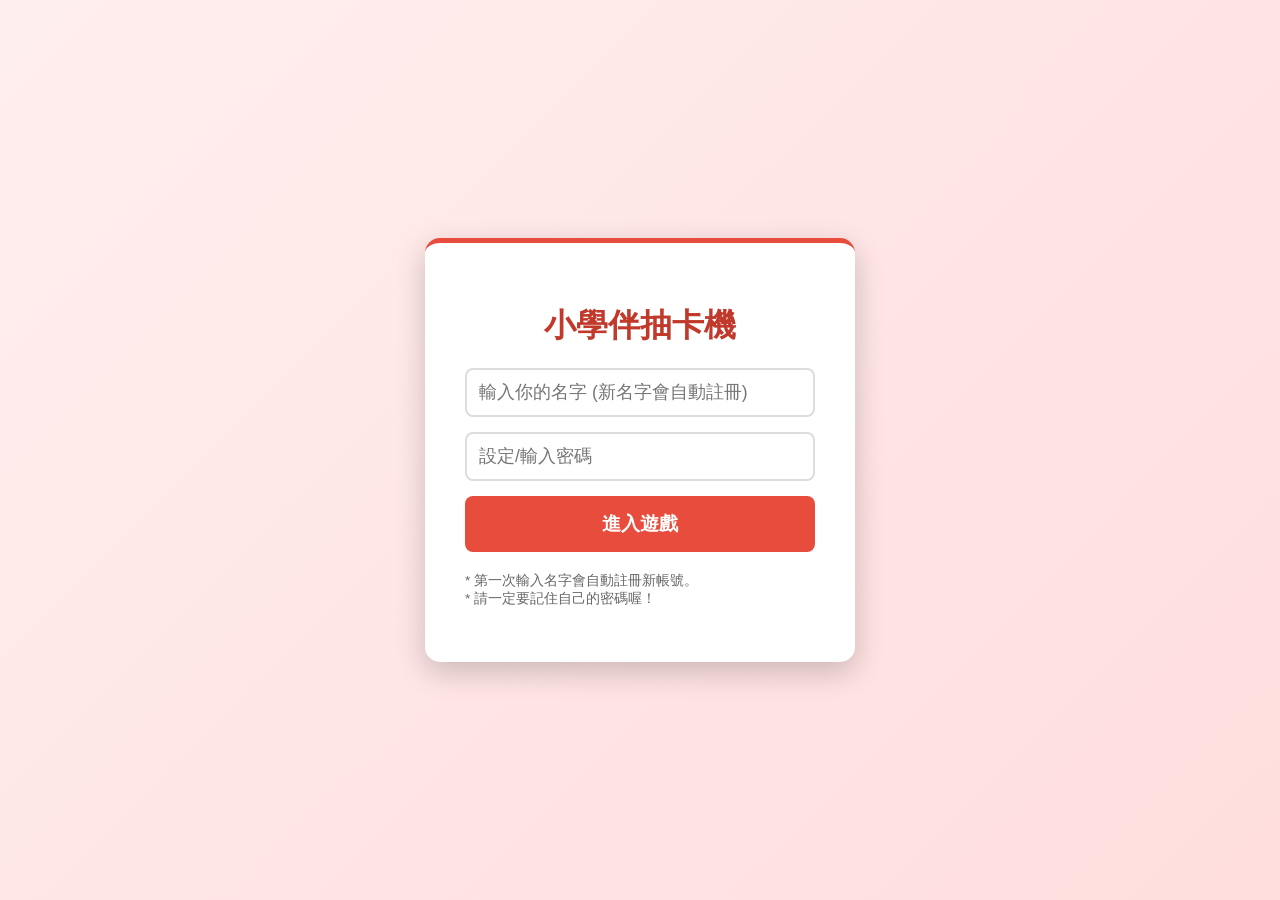
<file: index.html>
<!DOCTYPE html>
<html lang="zh-TW">
<head>
    <meta charset="UTF-8">
    <meta name="viewport" content="width=device-width, initial-scale=1.0">
    <title>小學伴CPBL抽卡機</title>
    <link rel="stylesheet" href="style.css">
</head>
<body>

    <div id="login-screen" class="login-wrapper">
        <div class="login-box">
            <h1 style="color: #C0392B; margin-bottom: 20px;">小學伴抽卡機</h1>
            <input type="text" id="login-username" placeholder="輸入你的名字 (新名字會自動註冊)">
            <input type="password" id="login-password" placeholder="設定/輸入密碼">
            <button id="btn-login">進入遊戲</button>
            <p id="login-message" style="color: red; margin-top: 15px; font-weight: bold;"></p>
            <p style="font-size: 0.85em; color: #666; margin-top: 20px; text-align: left;">
                * 第一次輸入名字會自動註冊新帳號。<br>
                * 請一定要記住自己的密碼喔！
            </p>
        </div>
    </div>

    <div id="main-app" class="main-container" style="display: none;">
        
        <header class="main-header">
            <h1>小學伴CPBL抽卡機 <span id="current-user-display" style="font-size: 0.5em; color: #FFE; background: rgba(0,0,0,0.2); padding: 5px 10px; border-radius: 10px; vertical-align: middle; margin-left: 10px;"></span></h1>
            <nav class="view-switcher">
                <button id="show-gacha-btn" class="active">前往抽卡</button>
                <button id="show-collection-btn">我的卡冊</button>
            </nav>
        </header>

        <div id="gacha-view" class="view-panel">
            <div class="gacha-container">
                <div class="token-info">
                    你現在有 <span id="token-display">...</span> 枚代幣
                </div>
                <div class="draw-buttons">
                    <button id="draw-button">抽卡一次 (消耗 10 枚)</button>
                    <button id="draw-10x-button">十連抽 (消耗 100 枚)</button>
                </div>
                <div id="animation-wrapper">
                    點擊按鈕開始抽卡！
                </div>
            </div>

            <div class="admin-panel">
                <h3>老師專用控制台</h3>
                <input type="text" id="admin-code" placeholder="輸入代幣密碼">
                <button id="admin-submit">兌換</button>
                <p id="admin-message"></p>
            </div>
        </div> 

        <div id="collection-view" class="view-panel" style="display: none;">
            <div class="collection-stats">
                總收藏進度： <span id="collection-progress">0 / 96</span>
            </div>

            <div class="team-section" id="team-brothers">
                <h2><img src="images/iloveimg-converted/chinatrust-brothers.jpg" class="team-logo"> 中信兄弟</h2>
                <h3 class="rarity-header rarity-SSR">SSR 卡</h3>
                <div class="card-collection-grid" id="collection-brothers-SSR"></div>
                <h3 class="rarity-header rarity-SR">SR 卡</h3>
                <div class="card-collection-grid" id="collection-brothers-SR"></div>
                <h3 class="rarity-header rarity-R">R 卡</h3>
                <div class="card-collection-grid" id="collection-brothers-R"></div>
                <h3 class="rarity-header rarity-N">N 卡</h3>
                <div class="card-collection-grid" id="collection-brothers-N"></div>
            </div>

            <div class="team-section" id="team-lions">
                <h2><img src="images/iloveimg-converted/uni-president-7-ele.jpg" class="team-logo"> 統一7-ELEVEn獅</h2>
                <h3 class="rarity-header rarity-SSR">SSR 卡</h3>
                <div class="card-collection-grid" id="collection-lions-SSR"></div>
                <h3 class="rarity-header rarity-SR">SR 卡</h3>
                <div class="card-collection-grid" id="collection-lions-SR"></div>
                <h3 class="rarity-header rarity-R">R 卡</h3>
                <div class="card-collection-grid" id="collection-lions-R"></div>
                <h3 class="rarity-header rarity-N">N 卡</h3>
                <div class="card-collection-grid" id="collection-lions-N"></div>
            </div>
            
            <div class="team-section" id="team-monkeys">
                <h2><img src="images/iloveimg-converted/Logo_monkeys.jpg" class="team-logo"> 樂天桃猿</h2>
                <h3 class="rarity-header rarity-SSR">SSR 卡</h3>
                <div class="card-collection-grid" id="collection-monkeys-SSR"></div>
                <h3 class="rarity-header rarity-SR">SR 卡</h3>
                <div class="card-collection-grid" id="collection-monkeys-SR"></div>
                <h3 class="rarity-header rarity-R">R 卡</h3>
                <div class="card-collection-grid" id="collection-monkeys-R"></div>
                <h3 class="rarity-header rarity-N">N 卡</h3>
                <div class="card-collection-grid" id="collection-monkeys-N"></div>
            </div>

            <div class="team-section" id="team-guardians">
                <h2><img src="images/iloveimg-converted/Fubon_Guardians_logo.svg.jpg" class="team-logo"> 富邦悍將</h2>
                <h3 class="rarity-header rarity-SSR">SSR 卡</h3>
                <div class="card-collection-grid" id="collection-guardians-SSR"></div>
                <h3 class="rarity-header rarity-SR">SR 卡</h3>
                <div class="card-collection-grid" id="collection-guardians-SR"></div>
                <h3 class="rarity-header rarity-R">R 卡</h3>
                <div class="card-collection-grid" id="collection-guardians-R"></div>
                <h3 class="rarity-header rarity-N">N 卡</h3>
                <div class="card-collection-grid" id="collection-guardians-N"></div>
            </div>

            <div class="team-section" id="team-dragons">
                <h2><img src="images/iloveimg-converted/Wei_Chuan_Dragons_logo.jpg" class="team-logo"> 味全龍</h2>
                <h3 class="rarity-header rarity-SSR">SSR 卡</h3>
                <div class="card-collection-grid" id="collection-dragons-SSR"></div>
                <h3 class="rarity-header rarity-SR">SR 卡</h3>
                <div class="card-collection-grid" id="collection-dragons-SR"></div>
                <h3 class="rarity-header rarity-R">R 卡</h3>
                <div class="card-collection-grid" id="collection-dragons-R"></div>
                <h3 class="rarity-header rarity-N">N 卡</h3>
                <div class="card-collection-grid" id="collection-dragons-N"></div>
            </div>

            <div class="team-section" id="team-hawks">
                <h2><img src="images/iloveimg-converted/cropped-Hawks-1.jpg" class="team-logo"> 台鋼雄鷹</h2>
                <h3 class="rarity-header rarity-SSR">SSR 卡</h3>
                <div class="card-collection-grid" id="collection-hawks-SSR"></div>
                <h3 class="rarity-header rarity-SR">SR 卡</h3>
                <div class="card-collection-grid" id="collection-hawks-SR"></div>
                <h3 class="rarity-header rarity-R">R 卡</h3>
                <div class="card-collection-grid" id="collection-hawks-R"></div>
                <h3 class="rarity-header rarity-N">N 卡</h3>
                <div class="card-collection-grid" id="collection-hawks-N"></div>
            </div>

        </div> 
    </div>

    <script src="script.js"></script>
</body>
</html>
</file>
<file: style.css>
/* --- 基本設定 --- */
body {
    font-family: Arial, sans-serif;
    background: linear-gradient(135deg, #FFEEEE 0%, #FFDDDD 100%); /* 紅色系背景 */
    margin: 0;
    padding: 20px;
    box-sizing: border-box;
}

.main-container {
    max-width: 900px;
    margin: 0 auto;
    background-color: white;
    border-radius: 12px;
    box-shadow: 0 5px 20px rgba(0,0,0,0.08);
    overflow: hidden;
}

/* --- 頂部標題和切換按鈕 --- */
.main-header {
    background: linear-gradient(135deg, #E74C3C, #C0392B); /* 紅色漸層 */
    color: white;
    padding: 20px;
    text-align: center;
    border-bottom: 4px solid #FADBD8; /* 淡紅色底線 */
}
.main-header h1 { margin: 0 0 15px 0; font-size: 1.8em; }
.view-switcher button {
    background-color: #E74C3C; /* 紅色 */
    color: white;
    border: none; /* 移除邊框 */
    padding: 10px 20px;
    font-size: 1em;
    border-radius: 20px;
    cursor: pointer;
    margin: 0 5px;
    transition: all 0.3s;
}
.view-switcher button:hover { background-color: #C0392B; } /* 深紅色 */
.view-switcher button.active { background-color: #C0392B; color: white; } /* 深紅色底，白色字 */

/* --- 介面面板 --- */
.view-panel { padding: 20px 30px; }

/* --- 抽卡區 (Gacha View) --- */
.gacha-container {
    text-align: center;
    padding: 20px;
    border: 1px dashed #ddd;
    border-radius: 8px;
    margin-bottom: 20px;
}
.token-info {
    font-size: 1.3em;
    margin: 1em 0;
    color: #C0392B; /* 深紅色 */
}
#token-display {
    font-weight: bold;
    color: #E74C3C; /* 紅色 */
    font-size: 1.2em;
}

/* 按鈕容器 */
.draw-buttons {
    display: flex;
    justify-content: center;
    gap: 15px;
    margin-bottom: 30px;
}

/* 單抽按鈕 */
#draw-button {
    background-color: #E74C3C; /* 紅色 */
    color: white;
    border: none;
    padding: 12px 25px;
    font-size: 1.1em;
    border-radius: 8px;
    cursor: pointer;
    transition: background-color 0.3s ease, transform 0.2s ease;
    box-shadow: 0 5px 15px rgba(0, 0, 0, 0.15);
    font-weight: bold;
    margin-bottom: 0;
}
#draw-button:hover:not(:disabled) {
    background-color: #C0392B; /* 深紅色 */
}
#draw-button:disabled {
    background-color: #cccccc;
    cursor: not-allowed;
    box-shadow: none;
}

/* 十連抽按鈕 */
#draw-10x-button {
    background-color: #DAA520; /* 金色 */
    color: white;
    border: none;
    padding: 12px 25px;
    font-size: 1.1em;
    border-radius: 8px;
    cursor: pointer;
    transition: background-color 0.3s ease, transform 0.2s ease;
    box-shadow: 0 5px 15px rgba(0, 0, 0, 0.15);
    font-weight: bold;
}
#draw-10x-button:hover:not(:disabled) {
    background-color: #B8860B; /* 深金色 */
    transform: translateY(-3px);
}
#draw-10x-button:disabled {
    background-color: #cccccc;
    cursor: not-allowed;
    box-shadow: none;
}


/* 動畫/結果區 */
#animation-wrapper {
    min-height: 350px;
    display: flex;
    flex-wrap: wrap;
    justify-content: center;
    align-items: center;
    gap: 15px;
    background-color: #f0f0f0;
    border-radius: 8px;
    padding: 20px;
    box-shadow: inset 0 0 10px rgba(0, 0, 0, 0.08);
}

/* 揭曉時的大卡片樣式 */
.card {
    width: 150px;
    height: 210px;
    border: 4px solid #333;
    border-radius: 10px;
    display: flex;
    justify-content: center;
    align-items: center;
    color: white;
    box-shadow: 0 5px 15px rgba(0,0,0,0.2);
    padding: 0;
    box-sizing: border-box;
    background-size: cover;
    background-position: center;
    position: relative;
    background-color: #333;
    overflow: hidden;
}
.card img {
    width: 100%;
    height: 100%;
    object-fit: cover;
    border-radius: 6px;
}

/* 老師控制台 */
.admin-panel {
    margin-top: 1.5em;
    background-color: #fafafa;
    border: 1px solid #eee;
    padding: 1em;
    border-radius: 5px;
    text-align: center;
}
.admin-panel input { padding: 8px; border: 1px solid #ddd; border-radius: 4px; margin-right: 5px; }
.admin-panel button {
    padding: 8px 12px;
    font-size: 0.9em;
    background-color: #E74C3C; /* 紅色背景 */
    color: white;            /* 白色文字 */
    border: none;            /* 移除預設邊框 */
    border-radius: 5px;      /* 加上圓角 */
    cursor: pointer;         /* 滑鼠移過去變手指 */
    transition: background-color 0.3s ease; /* 平滑的顏色過渡效果 */
}
.admin-panel button:hover {
    background-color: #C0392B; /* 深紅色 */
}


/* --- 卡冊區 (Collection View) --- */
.collection-stats {
    text-align: center;
    font-size: 1.2em;
    margin-bottom: 20px;
    padding: 10px;
    background-color: #f9f9f9;
    border-radius: 8px;
}
#collection-progress { font-weight: bold; color: #E74C3C; } /* 紅色 */

.team-section { margin-bottom: 25px; }
.team-section h2 {
    display: flex;
    align-items: center;
    font-size: 1.5em;
    color: #C0392B; /* 深紅色 */
    border-bottom: 3px solid #E74C3C; /* 紅色底線 */
    padding-bottom: 10px;
}
.team-logo { width: 32px; height: 32px; margin-right: 10px; }

/* 稀有度標題 */
.rarity-header {
    font-size: 1.2em;
    padding: 5px 10px;
    border-radius: 5px;
    color: white;
    margin: 15px 0 10px 0;
    text-shadow: 1px 1px 2px rgba(0,0,0,0.3);
}
.rarity-N { background-color: #007bff; } /* 藍 */
.rarity-R { background-color: #9933cc; } /* 紫 */
.rarity-SR { background-color: #e6a800; } /* 金 */
.rarity-SSR { background: linear-gradient(45deg, #ff0000, #ff7f00, #ffff00, #00ff00, #0000ff, #8b00ff); } /* 彩 */


/* 卡冊網格 (書櫃背景) */
.card-collection-grid {
    display: grid;
    grid-template-columns: repeat(auto-fill, minmax(100px, 1fr));
    gap: 20px;
    background-image: url('bookshelf_bg.jpg'); /* 保留書櫃背景 */
    background-size: cover;
    background-position: center;
    min-height: 150px;
    padding: 15px;
    border-radius: 8px;
    box-shadow: inset 0 0 15px rgba(0,0,0,0.3);
}


/* 卡片外框 (卡冊 & 十連抽共用) */
.card-small-wrapper {
    position: relative;
    aspect-ratio: 2 / 3; /* 高寬比 */
    border-radius: 8px;
    box-shadow: 1px 1px 3px rgba(0,0,0,0.2);
    transition: all 0.2s ease-out;
    border: 3px solid #333; /* 預設邊框 */
}
.card-small-wrapper:hover {
    transform: scale(1.08);
    z-index: 10;
}

/* 小卡片內部 (圖片) (卡冊 & 十連抽共用) */
.card-small-inner {
    width: 100%;
    height: 100%;
    border-radius: 5px;
    box-sizing: border-box;
    display: flex;
    justify-content: center;
    align-items: center;
    text-align: center;
    background-size: cover;
    background-position: center;
    position: relative;
    background-color: #333;
    overflow: hidden; /* 內部圖片裁切 */
}
.card-small-inner img {
    width: 100%;
    height: 100%;
    object-fit: cover;
    border-radius: 5px;
}

/* 卡片數量角標 (只在卡冊顯示) */
.card-quantity {
    position: absolute;
    bottom: -8px;
    right: -8px;
    background-color: #d9534f;
    color: white;
    font-size: 0.9em;
    font-weight: bold;
    padding: 2px 7px;
    border-radius: 10px;
    border: 2px solid white;
    box-shadow: 0 0 5px rgba(0,0,0,0.5);
    z-index: 5;
}


/* --- 發光邊框 & 黑影 (卡冊 & 十連抽共用) --- */

/* 1. 黑影卡片 */
.card-small-wrapper.card-silhouette {
    border: 3px dashed #777;
    box-shadow: none;
}
.card-small-wrapper.card-silhouette:hover { transform: none; }
.card-small-wrapper.card-silhouette .card-small-inner {
    background: linear-gradient(135deg, #4c4c4c, #2c2c2c);
    color: #aaa;
    font-size: 2em;
}
.card-small-wrapper.card-silhouette .card-small-inner span {
    display: block;
}


/* 2. N卡 - 藍色光 */
.card-small-wrapper.reveal-N, .card.reveal-N {
    border-color: #007bff;
    box-shadow: 0 0 10px 3px rgba(0, 123, 255, 0.7);
}

/* 3. R卡 - 紫色光 */
.card-small-wrapper.reveal-R, .card.reveal-R {
    border-color: #9933cc;
    box-shadow: 0 0 12px 4px rgba(153, 51, 204, 0.8);
}

/* 4. SR卡 - 金色光 */
.card-small-wrapper.reveal-SR, .card.reveal-SR {
    border-color: #ffd700;
    box-shadow: 0 0 15px 5px rgba(255, 215, 0, 0.9);
}

/* 5. SSR卡 - 彩虹光 (漸變動畫) */
.card-small-wrapper.reveal-SSR, .card.reveal-SSR {
    border-color: #ff00ff; /* 基礎顏色 */
    animation: rainbowBorder 2s infinite linear; /* 動畫 */
}

/* 彩虹邊框動畫 */
@keyframes rainbowBorder {
    0%   { box-shadow: 0 0 18px 6px rgba(255,0,0,0.8); border-color: #ff0000; }
    16%  { box-shadow: 0 0 18px 6px rgba(255,165,0,0.8); border-color: #ffa500; }
    33%  { box-shadow: 0 0 18px 6px rgba(255,255,0,0.8); border-color: #ffff00; }
    50%  { box-shadow: 0 0 18px 6px rgba(0,128,0,0.8); border-color: #008000; }
    66%  { box-shadow: 0 0 18px 6px rgba(0,0,255,0.8); border-color: #0000ff; }
    83%  { box-shadow: 0 0 18px 6px rgba(75,0,130,0.8); border-color: #4b0082; }
    100% { box-shadow: 0 0 18px 6px rgba(255,0,0,0.8); border-color: #ff0000; }
}


/* --- 抽卡過場動畫：卡片翻轉漸現 --- */

/* 卡片背面 */
.card-back {
    width: 150px;
    height: 210px;
    border: 4px solid #555;
    border-radius: 10px;
    box-shadow: 0 5px 15px rgba(0,0,0,0.2);
    background: linear-gradient(135deg, #4a4a4a, #2a2a2a);
    display: flex;
    justify-content: center;
    align-items: center;
    font-size: 1.5em;
    color: #eee;
    font-weight: bold;
    perspective: 1000px;
    animation: flipAndFadeOut 1.5s forwards;
}

@keyframes flipAndFadeOut {
    0% { transform: rotateY(0deg); opacity: 1; }
    50% { transform: rotateY(90deg); opacity: 0.8; }
    100% { transform: rotateY(180deg); opacity: 0; display: none; }
}

/* 顯示抽到卡片時的漸現動畫 */
.card.reveal-N,
.card.reveal-R,
.card.reveal-SR,
.card.reveal-SSR { /* 包含 SSR */
    animation-name: fadeInScale;
    animation-duration: 0.8s;
    animation-fill-mode: forwards;
    animation-delay: 1.5s;
    opacity: 0;
}

/* 【重要修正】十連抽結果的小卡片樣式 */
#animation-wrapper .card-small-wrapper {
    width: 100px; /* 【修正】明確指定十連抽結果的卡片寬度 */
    height: 150px; /* 【修正】明確指定十連抽結果的卡片高度 */
    animation: fadeInScale 0.5s ease forwards;
    opacity: 0;
    /* 這裡不再需要指定 border 或 box-shadow，讓全局的 reveal-X 樣式接管 */
}

/* 漸現並縮放動畫 */
@keyframes fadeInScale {
    0% { transform: scale(0.8); opacity: 0; }
    100% { transform: scale(1); opacity: 1; }
}

/* 確保 SSR 的動畫組合正確 (大卡片) */
.card.reveal-SSR {
    animation-name: fadeInScale, rainbowBorder, shake;
    animation-duration: 0.8s, 2s, 0.8s;
    animation-delay: 1.5s, 1.5s, 2.3s;
    animation-fill-mode: forwards, forwards, forwards;
    animation-iteration-count: 1, infinite, 3;
    opacity: 0;
}
/* 十連抽結果中的 SSR 卡片，播放彩虹動畫 */
#animation-wrapper .card-small-wrapper.reveal-SSR {
    animation-name: fadeInScale, rainbowBorder;
    animation-duration: 0.5s, 2s;
    animation-iteration-count: 1, infinite;
    opacity: 0; /* animation-delay 由 script.js 設定 */
}
/* 十連抽結果中的 N, R, SR 卡片不播放彩虹/發光動畫，只漸現 */
#animation-wrapper .card-small-wrapper.reveal-N,
#animation-wrapper .card-small-wrapper.reveal-R,
#animation-wrapper .card-small-wrapper.reveal-SR {
     animation-name: fadeInScale;
     animation-duration: 0.5s;
     animation-iteration-count: 1;
     opacity: 0; /* animation-delay 由 script.js 設定 */
}
/* 十連抽結果不需要顯示數量 */
#animation-wrapper .card-quantity {
    display: none;
}


/* 抖動動畫 */
@keyframes shake {
    0%, 100% { transform: translate(0, 0) rotate(0deg); }
    25% { transform: translate(5px, 0px) rotate(2deg); }
    50% { transform: translate(0, 0) rotate(0deg); }
    75% { transform: translate(-5px, 0px) rotate(-2deg); }
}

/* --- 登入畫面樣式 --- */
.login-wrapper {
    position: fixed;
    top: 0; left: 0; width: 100%; height: 100%;
    background: linear-gradient(135deg, #FFEEEE 0%, #FFDDDD 100%);
    display: flex;
    justify-content: center;
    align-items: center;
    z-index: 1000; 
}

.login-box {
    background-color: white;
    padding: 40px;
    border-radius: 15px;
    box-shadow: 0 10px 30px rgba(0, 0, 0, 0.2);
    text-align: center;
    width: 80%;
    max-width: 350px;
    border-top: 5px solid #E74C3C;
}

.login-box input {
    width: 100%;
    padding: 12px;
    margin-bottom: 15px;
    border: 2px solid #ddd;
    border-radius: 8px;
    box-sizing: border-box;
    font-size: 1.1em;
}

.login-box input:focus {
    border-color: #E74C3C;
    outline: none;
}

.login-box button {
    width: 100%;
    background-color: #E74C3C;
    color: white;
    border: none;
    padding: 15px;
    font-size: 1.2em;
    border-radius: 8px;
    cursor: pointer;
    font-weight: bold;
    transition: background-color 0.3s;
}

.login-box button:hover {
    background-color: #C0392B;
}
</file>
